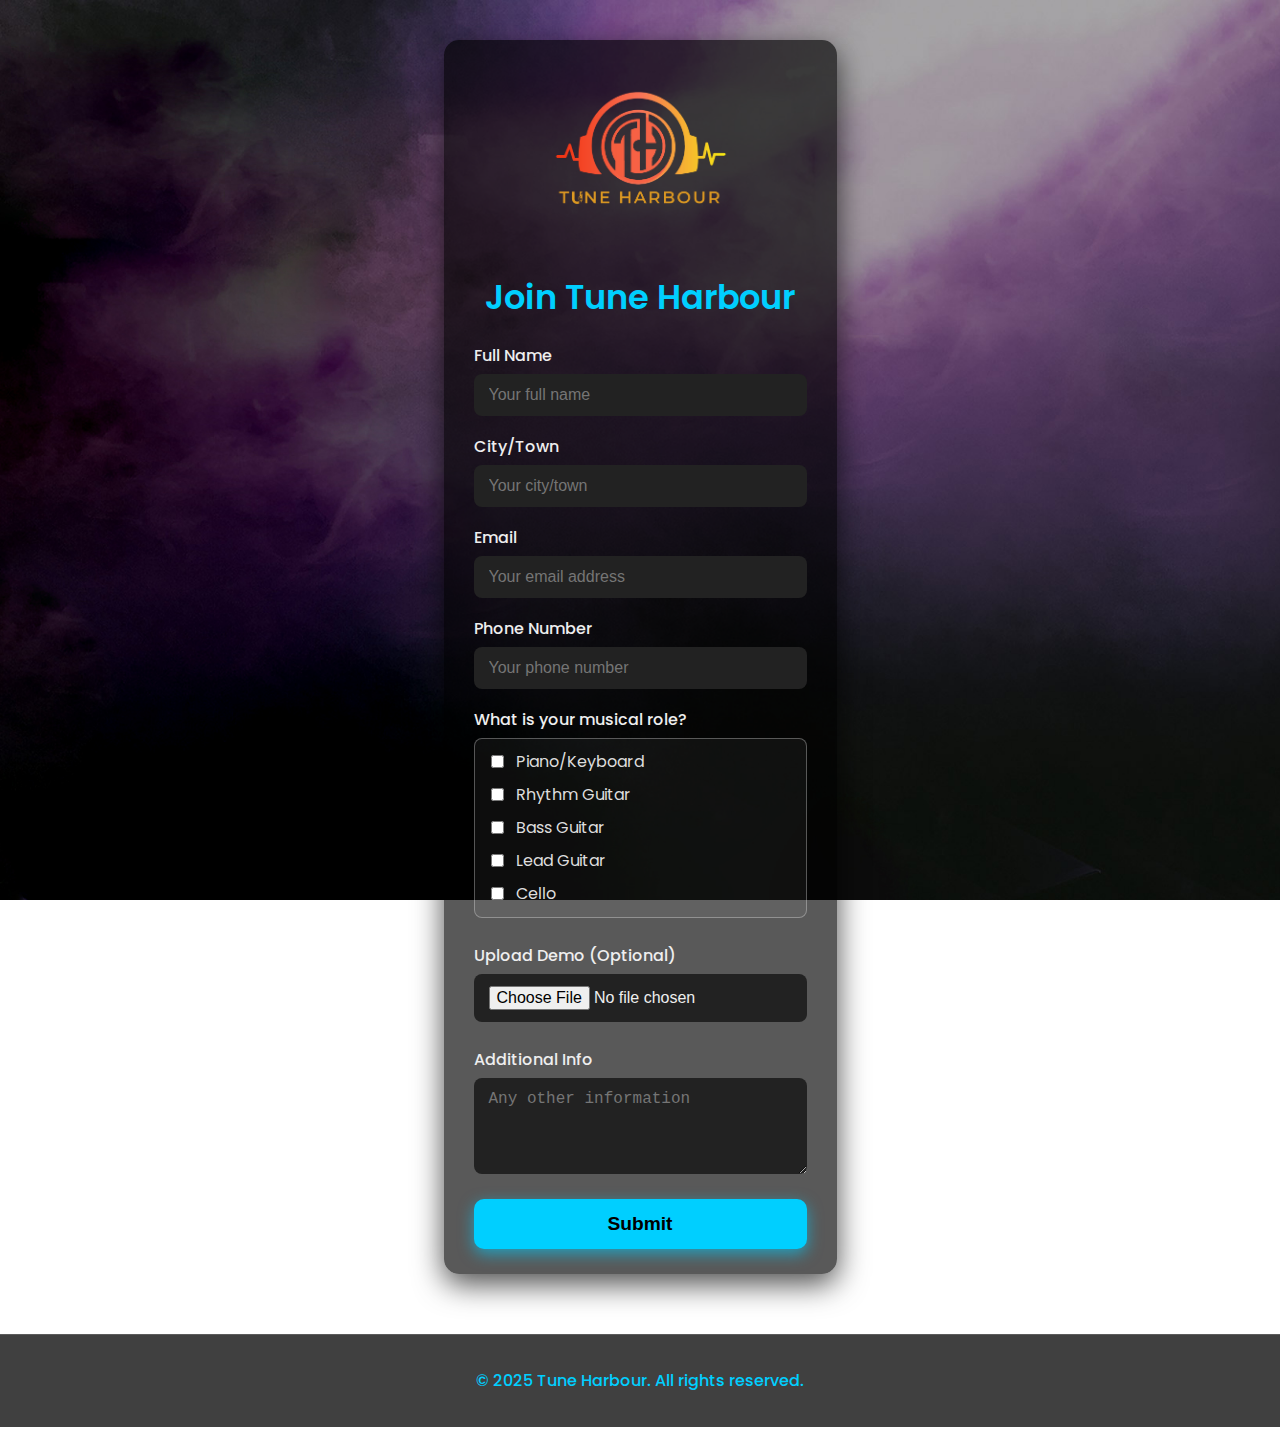
<file: index.html>
<!DOCTYPE html>
<html lang="en">
<head>
  <meta charset="UTF-8" />
  <meta name="viewport" content="width=device-width, initial-scale=1" />
  <title>Join Tune Harbour</title>
  <link rel="stylesheet" href="style.css" />
  <!-- Google Fonts Poppins -->
  <link href="https://fonts.googleapis.com/css2?family=Poppins:wght@400;500;600&display=swap" rel="stylesheet" />
</head>
<body>

  <div class="container">
    <img src="images/Logo.png" alt="Tune Harbour Logo" class="logo" />

    <h2 class="title">Join Tune Harbour</h2>

    <form class="landing-form" action="https://formsubmit.co/teamtuneharbour@gmail.com" method="POST" enctype="multipart/form-data" >
      
      <!-- Anti-spam Honeypot Field (hidden) -->
      <input type="text" name="_honey" style="display:none" />

      <!-- Redirect after submit -->
      <input type="hidden" name="_next" value="https://tuneharbour.onrender.com/thankyou.html" />

      <!-- Disable Captcha -->
      <input type="hidden" name="_captcha" value="false" />

      <label for="fullname">Full Name</label>
      <input type="text" id="fullname" name="Full Name" placeholder="Your full name" required />

      <label for="address">City/Town</label>
      <input type="text" id="city" name="Address" placeholder="Your city/town" required />

      <label for="address">Email</label>
      <input type="text" id="address" name="Address" placeholder="Your email address" required />

      <label for="phone">Phone Number</label>
      <input type="text" id="phone" name="Phone Number" placeholder="Your phone number" required />

      <label>What is your musical role?</label>
      <div class="checkbox-group scrollable" role="group" aria-label="Instruments">
        <label><input type="checkbox" name="Instruments" value="Piano/Keyboard" /> Piano/Keyboard</label>
        <label><input type="checkbox" name="Instruments" value="Rhythm Guitar" /> Rhythm Guitar</label>
        <label><input type="checkbox" name="Instruments" value="Bass Guitar" /> Bass Guitar</label>
        <label><input type="checkbox" name="Instruments" value="Lead Guitar" /> Lead Guitar</label>
        <label><input type="checkbox" name="Instruments" value="Cello" /> Cello</label>
        <label><input type="checkbox" name="Instruments" value="Drums" /> Drums</label>
        <label><input type="checkbox" name="Instruments" value="Percussion" /> Percussion</label>
        <label><input type="checkbox" name="Instruments" value="Saxophone" /> Saxophone</label>
        <label><input type="checkbox" name="Instruments" value="Violin" /> Violin</label>
        <label><input type="checkbox" name="Instruments" value="Trumpet" /> Trumpet</label>
        <label><input type="checkbox" name="Instruments" value="Vocals (Lead)" /> Vocals (Lead)</label>
        <label><input type="checkbox" name="Instruments" value="Vocals (Backup)" /> Vocals (Backup)</label>
        <label><input type="checkbox" name="Instruments" value="Other" /> Other Musical Roles</label>
      </div>

      <label for="demo">Upload Demo (Optional)</label>
      <input type="file" id="demo" name="Demo File" accept="audio/*,video/*" />

      <label for="additional-info">Additional Info</label>
      <textarea id="additional-info" name="Additional Info" rows="4" placeholder="Any other information"></textarea>

      <button type="submit">Submit</button>
    </form>

  </div>

  <footer>
    <p>© 2025 Tune Harbour. All rights reserved.</p>
  </footer>

</body>
</html>
</file>
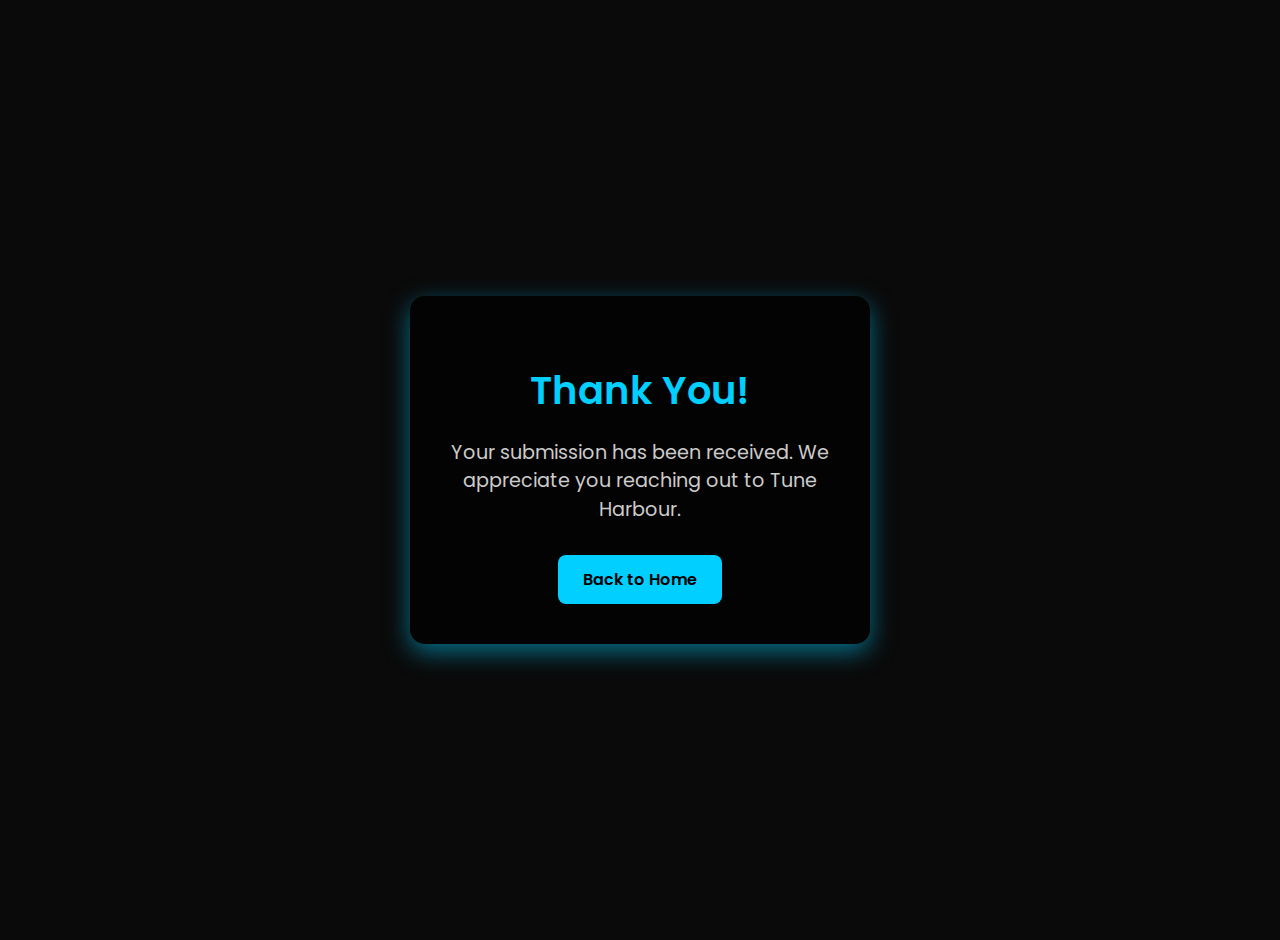
<file: thankyou.html>
<!DOCTYPE html>
<html lang="en">
<head>
  <meta charset="UTF-8" />
  <meta name="viewport" content="width=device-width, initial-scale=1" />
  <title>Thank You!</title>
  <link href="https://fonts.googleapis.com/css2?family=Poppins:wght@400;600&display=swap" rel="stylesheet" />
  <style>
    body {
      font-family: 'Poppins', sans-serif;
      background: #0a0a0a;
      color: #00cfff;
      margin: 0;
      display: flex;
      justify-content: center;
      align-items: center;
      min-height: 100vh;
      text-align: center;
      padding: 20px;
    }
    .thankyou-box {
      background: rgba(0, 0, 0, 0.7);
      padding: 40px 30px;
      border-radius: 15px;
      box-shadow: 0 8px 25px rgba(0, 207, 255, 0.5);
      max-width: 400px;
      width: 100%;
    }
    h1 {
      margin-bottom: 20px;
      font-weight: 600;
      font-size: 2.4rem;
    }
    p {
      font-size: 1.2rem;
      margin-bottom: 30px;
      line-height: 1.5;
      color: #ccc;
    }
    a {
      display: inline-block;
      text-decoration: none;
      color: #000;
      background: #00cfff;
      padding: 12px 25px;
      border-radius: 8px;
      font-weight: 600;
      transition: background-color 0.3s ease;
    }
    a:hover {
      background: #009bbf;
    }
  </style>
</head>
<body>

  <div class="thankyou-box">
    <h1>Thank You!</h1>
    <p>Your submission has been received. We appreciate you reaching out to Tune Harbour.</p>
    <a href="index.html">Back to Home</a>
  </div>

</body>
</html>
</file>
<file: style.css>
/* General Styles */

* {
  box-sizing: border-box;
}

body {
  margin: 0;
  font-family: 'Poppins', sans-serif;
  background: url('images/background.jpg') no-repeat center center fixed;
  background-size: cover;
  color: #eee;
  min-height: 100vh;
  display: flex;
  flex-direction: column;
}

.container {
  max-width: 450px;
  margin: 40px auto 60px;
  background: rgba(0, 0, 0, 0.65);
  padding: 25px 30px;
  border-radius: 15px;
  box-shadow: 0 10px 30px rgba(0, 0, 0, 0.7);
  flex-grow: 1;
}

.logo {
  display: block;
  margin: 0 auto 8px auto;  /* reduced gap between logo and title */
  max-width: 180px;
  height: auto;
  animation: bounce 2s infinite;
}

/* Bounce animation for logo */
@keyframes bounce {
  0%, 100% {
    transform: translateY(0);
  }
  50% {
    transform: translateY(-15px);
  }
}

.title {
  text-align: center;
  font-weight: 600;
  font-size: 2.1rem;
  color: #00cfff;
  margin-bottom: 20px;
}

/* Form styles */

.landing-form label {
  display: block;
  margin-bottom: 6px;
  font-weight: 500;
  font-size: 1rem;
}

input[type="text"],
textarea,
input[type="file"] {
  width: 100%;
  padding: 12px 15px;
  margin-bottom: 18px;
  border: none;
  border-radius: 8px;
  background: #222;
  color: #eee;
  font-size: 1rem;
  resize: vertical;
  transition: background-color 0.3s ease;
}

input[type="text"]:focus,
textarea:focus {
  background-color: #333;
  outline: none;
}

input[type="file"] {
  cursor: pointer;
  margin-bottom: 25px;
}

input[type="file"]:focus {
  outline: 2px solid #00cfff;
  outline-offset: 2px;
}

/* Checkbox group */

.checkbox-group.scrollable {
  max-height: 180px;
  overflow-y: auto;
  padding: 10px 12px;
  border: 1px solid rgba(255, 255, 255, 0.3);
  border-radius: 8px;
  margin-bottom: 25px;
  background: rgba(255, 255, 255, 0.05);
}

.checkbox-group label {
  display: flex;
  align-items: center;
  margin-bottom: 8px;
  font-weight: 400;
  font-size: 1rem;
  cursor: pointer;
  user-select: none;
  color: #ddd;
}

.checkbox-group input[type="checkbox"] {
  margin-right: 12px;
  cursor: pointer;
}

/* Submit Button */

button[type="submit"] {
  width: 100%;
  padding: 14px 0;
  background-color: #00cfff;
  border: none;
  border-radius: 10px;
  font-size: 1.2rem;
  font-weight: 600;
  color: #000;
  cursor: pointer;
  transition: background-color 0.3s ease;
  box-shadow: 0 5px 15px rgba(0, 207, 255, 0.6);
}

button[type="submit"]:hover {
  background-color: #009bbf;
}

/* Scrollbar styling for checkbox group */

.checkbox-group.scrollable::-webkit-scrollbar {
  width: 8px;
}

.checkbox-group.scrollable::-webkit-scrollbar-track {
  background: rgba(255, 255, 255, 0.1);
  border-radius: 4px;
}

.checkbox-group.scrollable::-webkit-scrollbar-thumb {
  background: #00cfff;
  border-radius: 4px;
}

/* Footer */

footer {
  text-align: center;
  padding: 18px 10px;
  background: rgba(0, 0, 0, 0.75);
  color: #00cfff;
  font-weight: 500;
  font-size: 1rem;
  box-shadow: inset 0 1px 0 rgba(255, 255, 255, 0.15); /* subtle inner highlight */
  /* removed fixed positioning for natural flow */
  margin-top: auto;
}

/* Responsive for mobile */

@media (max-width: 500px) {
  .container {
    margin: 20px 15px 80px;
    padding: 20px 20px;
    max-width: 100%;
  }
  
  .title {
    font-size: 1.7rem;
  }
}
</file>
